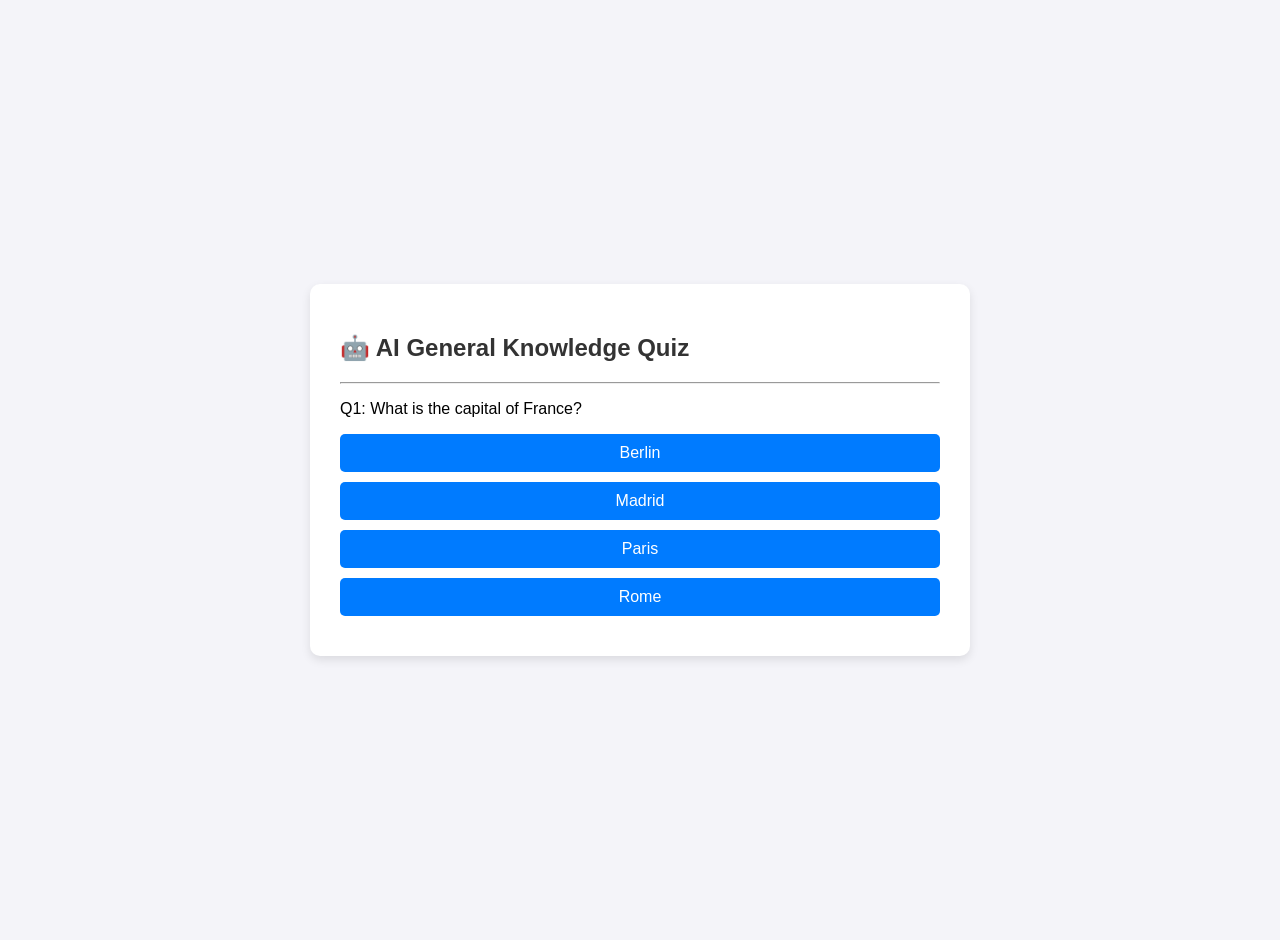
<file: index.html>
<!DOCTYPE html>
<html lang="en">
<head>
    <meta charset="UTF-8">
    <meta name="viewport" content="width=device-width, initial-scale=1.0">
    <title>AI General Knowledge Quiz</title>
    <style>
        body {
            font-family: Arial, sans-serif;
            background-color: #f4f4f9;
            margin: 0;
            padding: 20px;
            display: flex;
            justify-content: center;
            align-items: center;
            height: 100vh;
        }
        .container {
            background: white;
            padding: 30px;
            border-radius: 10px;
            box-shadow: 0px 4px 10px rgba(0,0,0,0.1);
            width: 100%;
            max-width: 600px;
        }
        h2 {
            color: #333;
        }
        .btn {
            display: block;
            width: 100%;
            padding: 10px;
            margin: 10px 0;
            background: #007bff;
            color: white;
            border: none;
            border-radius: 5px;
            cursor: pointer;
            font-size: 16px;
        }
        .btn:hover {
            background: #0056b3;
        }
        .hidden {
            display: none;
        }
    </style>
</head>
<body>

    <div class="container" id="quiz-container">
        <h2>🤖 AI General Knowledge Quiz</h2>
        <hr>
        <div id="question-box">
            <p id="question-text">Loading question...</p>
            <div id="options-box"></div>
        </div>
    </div>

    <script>
        const quizData = [
            {
                question: "What is the capital of France?",
                options: ["Berlin", "Madrid", "Paris", "Rome"],
                answer: "Paris"
            },
            {
                question: "Which planet is known as the Red Planet?",
                options: ["Earth", "Mars", "Jupiter", "Venus"],
                answer: "Mars"
            },
            {
                question: "What is the largest mammal on Earth?",
                options: ["Elephant", "Blue Whale", "Giraffe", "Great White Shark"],
                answer: "Blue Whale"
            }
        ];

        let currentQuestion = 0;
        let score = 0;

        function loadQuiz() {
            const qBox = document.getElementById("question-text");
            const optBox = document.getElementById("options-box");
            optBox.innerHTML = "";

            if (currentQuestion < quizData.length) {
                qBox.innerText = `Q${currentQuestion + 1}: ${quizData[currentQuestion].question}`;
                quizData[currentQuestion].options.forEach(option => {
                    const btn = document.createElement("button");
                    btn.innerText = option;
                    btn.className = "btn";
                    btn.onclick = () => selectAnswer(option);
                    optBox.appendChild(btn);
                });
            } else {
                document.getElementById("quiz-container").innerHTML = `
                    <h2>Quiz Completed! 🎉</h2>
                    <p>Your Score: <b>${score} / ${quizData.length}</b></p>
                    <button class="btn" onclick="location.reload()">Play Again</button>
                `;
            }
        }

        function selectAnswer(selected) {
            if (selected === quizData[currentQuestion].answer) {
                score++;
            }
            currentQuestion++;
            loadQuiz();
        }

        loadQuiz();
    </script>

</body>
</html>
</file>
